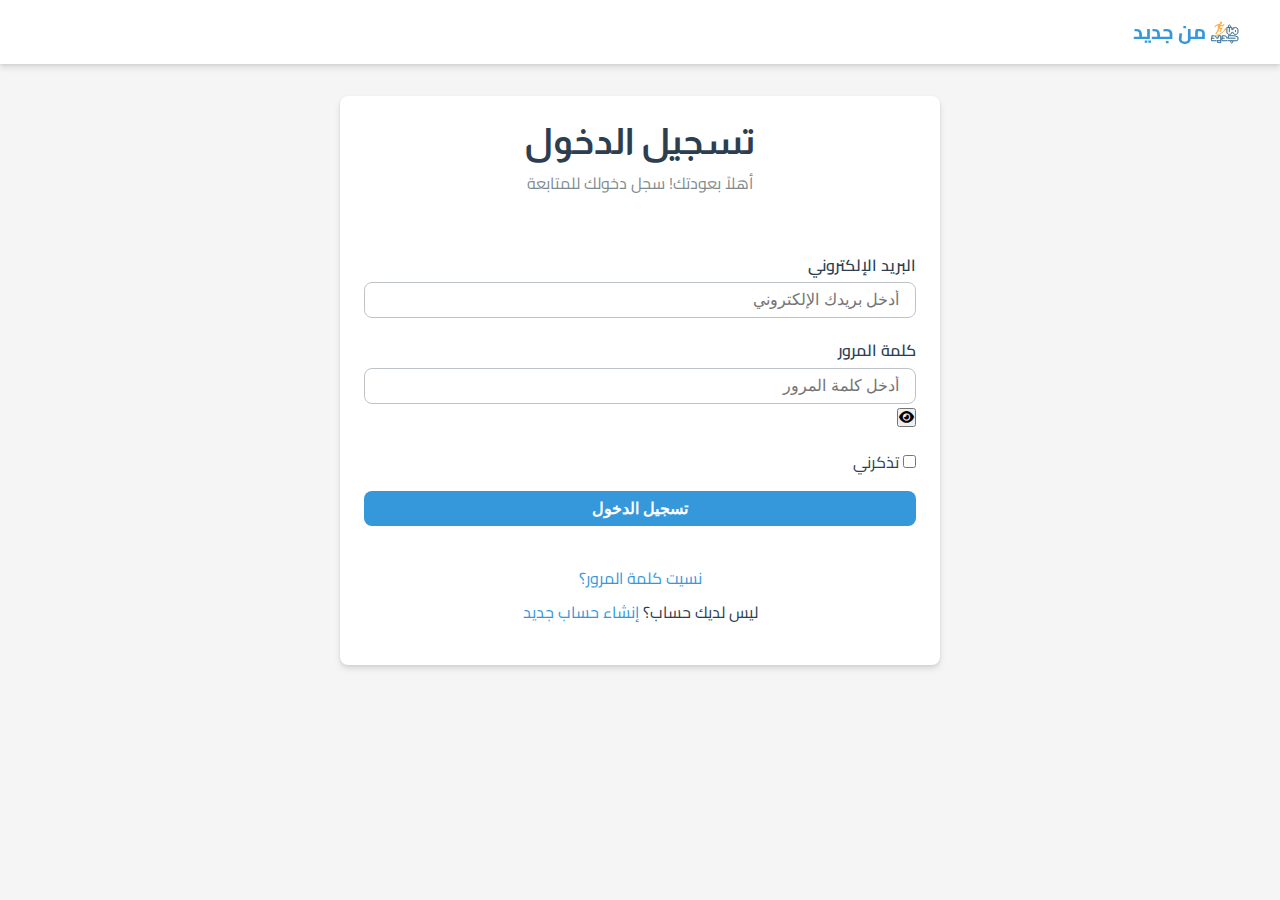
<file: pages/login.html>
<!--
* login.html - صفحة تسجيل الدخول لمنصة Min Jadeed
*
* هذه الصفحة تتيح للمستخدمين تسجيل الدخول إلى المنصة باستخدام البريد الإلكتروني وكلمة المرور
* تحتوي على نموذج تسجيل الدخول وروابط لإنشاء حساب جديد أو استعادة كلمة المرور المنسية
-->

<!DOCTYPE html>
<html lang="ar" dir="rtl">
<head>
    <meta charset="UTF-8">
    <meta name="viewport" content="width=device-width, initial-scale=1.0">
    <title>تسجيل الدخول - منصة من جديد</title>
    <!-- استيراد ملفات CSS -->
    <link rel="stylesheet" href="../css/main.css">
    <!-- استيراد Font Awesome للأيقونات -->
    <link rel="stylesheet" href="https://cdnjs.cloudflare.com/ajax/libs/font-awesome/6.4.0/css/all.min.css">
</head>
<body>
    <!-- الرأس الثابت -->
    <header class="header">
        <div class="header-container">
            <!-- شعار المنصة -->
            <a href="../index.html" class="logo">
                <img src="../img/logo.svg" alt="شعار من جديد">
                <span>من جديد</span>
            </a>
        </div>
    </header>

    <!-- المحتوى الرئيسي -->
    <main class="main-content">
        <div class="container">
            <div class="form-layout">
                <div class="text-center mb-lg">
                    <h1 class="mb-sm">تسجيل الدخول</h1>
                    <p class="text-medium">أهلاً بعودتك! سجل دخولك للمتابعة</p>
                </div>
                
                <!-- نموذج تسجيل الدخول -->
                <form id="login-form">
                    <!-- حقل البريد الإلكتروني -->
                    <div class="form-group">
                        <label for="email" class="form-label">البريد الإلكتروني</label>
                        <input type="email" id="email" class="form-input" placeholder="أدخل بريدك الإلكتروني" required>
                        <div class="form-error" id="email-error"></div>
                    </div>
                    
                    <!-- حقل كلمة المرور -->
                    <div class="form-group">
                        <label for="password" class="form-label">كلمة المرور</label>
                        <div class="password-input-container">
                            <input type="password" id="password" class="form-input" placeholder="أدخل كلمة المرور" required>
                            <button type="button" class="password-toggle" id="password-toggle">
                                <i class="fas fa-eye"></i>
                            </button>
                        </div>
                        <div class="form-error" id="password-error"></div>
                    </div>
                    
                    <!-- خيار تذكرني -->
                    <div class="form-group">
                        <div class="form-check">
                            <input type="checkbox" id="remember-me">
                            <label for="remember-me">تذكرني</label>
                        </div>
                    </div>
                    
                    <!-- رسالة الخطأ العامة -->
                    <div class="form-error text-center mb-md" id="login-error"></div>
                    
                    <!-- زر تسجيل الدخول -->
                    <button type="submit" class="btn btn-primary w-full">تسجيل الدخول</button>
                </form>
                
                <!-- روابط إضافية -->
                <div class="text-center mt-lg">
                    <p class="mb-sm">
                        <a href="#" id="forgot-password">نسيت كلمة المرور؟</a>
                    </p>
                    <p>
                        ليس لديك حساب؟ <a href="signup.html">إنشاء حساب جديد</a>
                    </p>
                </div>
            </div>
        </div>
    </main>

    <!-- النافذة المنبثقة لاستعادة كلمة المرور -->
    <div class="overlay hidden" id="forgot-password-modal">
        <div class="modal">
            <div class="modal-header">
                <h3 class="modal-title">استعادة كلمة المرور</h3>
                <span class="modal-close" id="close-forgot-modal">&times;</span>
            </div>
            <div class="modal-body">
                <p class="mb-md">أدخل بريدك الإلكتروني وسنرسل لك رابطاً لإعادة تعيين كلمة المرور.</p>
                <form id="forgot-password-form">
                    <div class="form-group">
                        <label for="recovery-email" class="form-label">البريد الإلكتروني</label>
                        <input type="email" id="recovery-email" class="form-input" placeholder="أدخل بريدك الإلكتروني" required>
                        <div class="form-error" id="recovery-email-error"></div>
                    </div>
                    <button type="submit" class="btn btn-primary w-full">إرسال رابط الاستعادة</button>
                </form>
            </div>
        </div>
    </div>

    <!-- النافذة المنبثقة للإشعارات -->
    <div class="notification-container" id="notification-container">
        <!-- سيتم إضافة الإشعارات ديناميكياً -->
    </div>

    <!-- استيراد ملفات JavaScript -->
    <script src="../js/utils.js"></script>
    <script src="../js/api.js"></script>
    <script src="../js/auth.js"></script>
    <script src="../js/ui.js"></script>
</body>
</html>
</file>
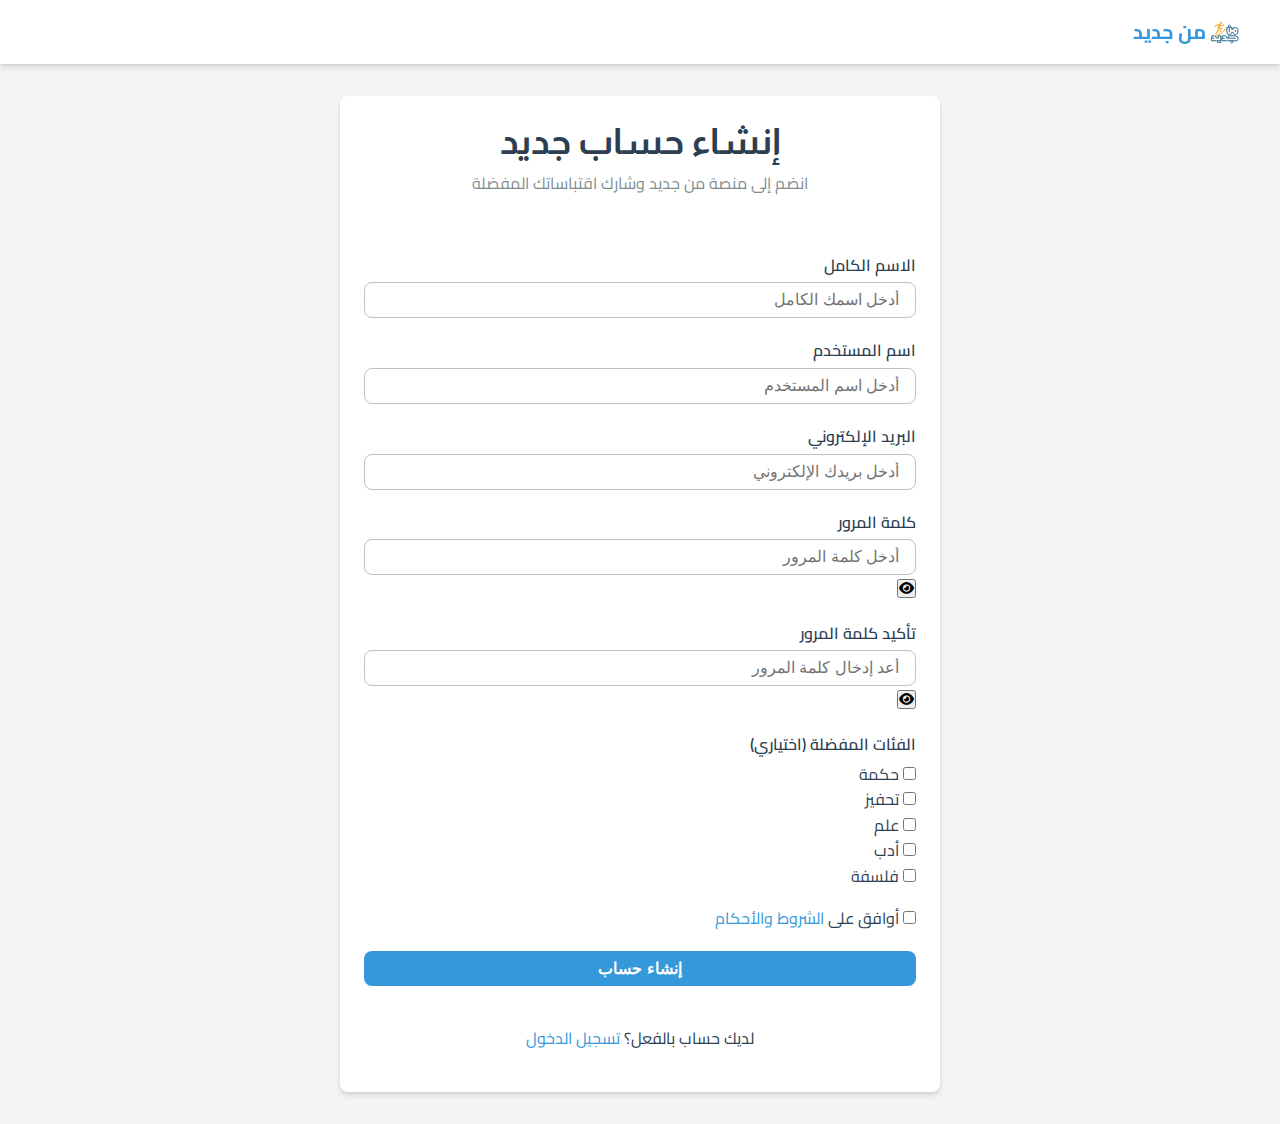
<file: pages/signup.html>
<!--
* signup.html - صفحة إنشاء حساب جديد لمنصة Min Jadeed
*
* هذه الصفحة تتيح للمستخدمين إنشاء حساب جديد في المنصة
* تحتوي على نموذج التسجيل مع حقول الاسم الكامل واسم المستخدم والبريد الإلكتروني وكلمة المرور
-->

<!DOCTYPE html>
<html lang="ar" dir="rtl">
<head>
    <meta charset="UTF-8">
    <meta name="viewport" content="width=device-width, initial-scale=1.0">
    <title>إنشاء حساب جديد - منصة من جديد</title>
    <!-- استيراد ملفات CSS -->
    <link rel="stylesheet" href="../css/main.css">
    <!-- استيراد Font Awesome للأيقونات -->
    <link rel="stylesheet" href="https://cdnjs.cloudflare.com/ajax/libs/font-awesome/6.4.0/css/all.min.css">
</head>
<body>
    <!-- الرأس الثابت -->
    <header class="header">
        <div class="header-container">
            <!-- شعار المنصة -->
            <a href="../index.html" class="logo">
                <img src="../img/logo.svg" alt="شعار من جديد">
                <span>من جديد</span>
            </a>
        </div>
    </header>

    <!-- المحتوى الرئيسي -->
    <main class="main-content">
        <div class="container">
            <div class="form-layout">
                <div class="text-center mb-lg">
                    <h1 class="mb-sm">إنشاء حساب جديد</h1>
                    <p class="text-medium">انضم إلى منصة من جديد وشارك اقتباساتك المفضلة</p>
                </div>
                
                <!-- نموذج إنشاء حساب -->
                <form id="signup-form">
                    <!-- حقل الاسم الكامل -->
                    <div class="form-group">
                        <label for="fullname" class="form-label">الاسم الكامل</label>
                        <input type="text" id="fullname" class="form-input" placeholder="أدخل اسمك الكامل" required>
                        <div class="form-error" id="fullname-error"></div>
                    </div>
                    
                    <!-- حقل اسم المستخدم -->
                    <div class="form-group">
                        <label for="username" class="form-label">اسم المستخدم</label>
                        <input type="text" id="username" class="form-input" placeholder="أدخل اسم المستخدم" required>
                        <div class="form-error" id="username-error"></div>
                    </div>
                    
                    <!-- حقل البريد الإلكتروني -->
                    <div class="form-group">
                        <label for="email" class="form-label">البريد الإلكتروني</label>
                        <input type="email" id="email" class="form-input" placeholder="أدخل بريدك الإلكتروني" required>
                        <div class="form-error" id="email-error"></div>
                    </div>
                    
                    <!-- حقل كلمة المرور -->
                    <div class="form-group">
                        <label for="password" class="form-label">كلمة المرور</label>
                        <div class="password-input-container">
                            <input type="password" id="password" class="form-input" placeholder="أدخل كلمة المرور" required>
                            <button type="button" class="password-toggle" id="password-toggle">
                                <i class="fas fa-eye"></i>
                            </button>
                        </div>
                        <div class="form-error" id="password-error"></div>
                    </div>
                    
                    <!-- حقل تأكيد كلمة المرور -->
                    <div class="form-group">
                        <label for="confirm-password" class="form-label">تأكيد كلمة المرور</label>
                        <div class="password-input-container">
                            <input type="password" id="confirm-password" class="form-input" placeholder="أعد إدخال كلمة المرور" required>
                            <button type="button" class="password-toggle" id="confirm-password-toggle">
                                <i class="fas fa-eye"></i>
                            </button>
                        </div>
                        <div class="form-error" id="confirm-password-error"></div>
                    </div>
                    
                    <!-- الفئات المفضلة -->
                    <div class="form-group">
                        <label class="form-label">الفئات المفضلة (اختياري)</label>
                        <div class="categories-grid">
                            <div class="form-check">
                                <input type="checkbox" id="fav-cat-1" class="favorite-category" value="حكمة">
                                <label for="fav-cat-1">حكمة</label>
                            </div>
                            <div class="form-check">
                                <input type="checkbox" id="fav-cat-2" class="favorite-category" value="تحفيز">
                                <label for="fav-cat-2">تحفيز</label>
                            </div>
                            <div class="form-check">
                                <input type="checkbox" id="fav-cat-3" class="favorite-category" value="علم">
                                <label for="fav-cat-3">علم</label>
                            </div>
                            <div class="form-check">
                                <input type="checkbox" id="fav-cat-4" class="favorite-category" value="أدب">
                                <label for="fav-cat-4">أدب</label>
                            </div>
                            <div class="form-check">
                                <input type="checkbox" id="fav-cat-5" class="favorite-category" value="فلسفة">
                                <label for="fav-cat-5">فلسفة</label>
                            </div>
                        </div>
                    </div>
                    
                    <!-- الموافقة على الشروط والأحكام -->
                    <div class="form-group">
                        <div class="form-check">
                            <input type="checkbox" id="terms-agreement" required>
                            <label for="terms-agreement">أوافق على <a href="#" id="terms-link">الشروط والأحكام</a></label>
                        </div>
                        <div class="form-error" id="terms-error"></div>
                    </div>
                    
                    <!-- رسالة الخطأ العامة -->
                    <div class="form-error text-center mb-md" id="signup-error"></div>
                    
                    <!-- زر إنشاء الحساب -->
                    <button type="submit" class="btn btn-primary w-full">إنشاء حساب</button>
                </form>
                
                <!-- رابط تسجيل الدخول -->
                <div class="text-center mt-lg">
                    <p>
                        لديك حساب بالفعل؟ <a href="login.html">تسجيل الدخول</a>
                    </p>
                </div>
            </div>
        </div>
    </main>

    <!-- النافذة المنبثقة للشروط والأحكام -->
    <div class="overlay hidden" id="terms-modal">
        <div class="modal">
            <div class="modal-header">
                <h3 class="modal-title">الشروط والأحكام</h3>
                <span class="modal-close" id="close-terms-modal">&times;</span>
            </div>
            <div class="modal-body">
                <div class="terms-content">
                    <h4>شروط استخدام منصة من جديد</h4>
                    <p>مرحباً بك في منصة من جديد. باستخدامك للمنصة، فإنك توافق على الالتزام بالشروط والأحكام التالية:</p>
                    
                    <h5>1. قواعد المحتوى</h5>
                    <p>يجب أن يكون المحتوى المنشور ملائماً ولا يحتوي على أي مواد مسيئة أو غير قانونية.</p>
                    
                    <h5>2. حقوق الملكية الفكرية</h5>
                    <p>يجب احترام حقوق الملكية الفكرية للآخرين عند نشر الاقتباسات، مع ذكر المصدر عند الاقتباس.</p>
                    
                    <h5>3. الخصوصية</h5>
                    <p>نحن نحترم خصوصيتك ونلتزم بحماية بياناتك الشخصية وفقاً لسياسة الخصوصية الخاصة بنا.</p>
                    
                    <h5>4. إلغاء الحساب</h5>
                    <p>يمكنك إلغاء حسابك في أي وقت من خلال صفحة الملف الشخصي.</p>
                </div>
            </div>
            <div class="modal-footer">
                <button class="btn btn-primary" id="accept-terms">موافق</button>
            </div>
        </div>
    </div>

    <!-- النافذة المنبثقة للإشعارات -->
    <div class="notification-container" id="notification-container">
        <!-- سيتم إضافة الإشعارات ديناميكياً -->
    </div>

    <!-- استيراد ملفات JavaScript -->
    <script src="../js/utils.js"></script>
    <script src="../js/api.js"></script>
    <script src="../js/auth.js"></script>
    <script src="../js/ui.js"></script>
</body>
</html>
</file>
<file: css/main.css>
/* 
* main.css - ملف CSS الرئيسي لمنصة Min Jadeed
* 
* هذا الملف يحتوي على الأنماط الأساسية للمنصة ويستورد جميع ملفات CSS الأخرى
* يتم استخدامه كنقطة دخول رئيسية لجميع أنماط المنصة
*/

/* استيراد ملفات CSS الأخرى */
@import url('variables.css');
@import url('layout.css');
@import url('components.css');
@import url('animations.css');
@import url('responsive.css');

/* استيراد الخطوط من Google Fonts */
@import url('https://fonts.googleapis.com/css2?family=Cairo:wght@400;600;700&family=Tajawal:wght@400;500;700&family=Almarai:wght@400;700&display=swap');

/* إعادة تعيين الأنماط الافتراضية */
*, *::before, *::after {
  box-sizing: border-box;
  margin: 0;
  padding: 0;
}

html {
  font-size: 16px;
  direction: rtl;
}

body {
  font-family: var(--font-primary);
  color: var(--text-dark);
  background-color: var(--bg-light);
  line-height: 1.6;
}

/* أنماط النص الأساسية */
h1, h2, h3, h4, h5, h6 {
  font-family: var(--font-secondary);
  font-weight: 700;
  line-height: 1.2;
  margin-bottom: var(--spacing-md);
  color: var(--text-dark);
}

h1 {
  font-size: var(--font-size-4xl);
}

h2 {
  font-size: var(--font-size-3xl);
}

h3 {
  font-size: var(--font-size-2xl);
}

h4 {
  font-size: var(--font-size-xl);
}

h5 {
  font-size: var(--font-size-lg);
}

h6 {
  font-size: var(--font-size-md);
}

p {
  margin-bottom: var(--spacing-md);
}

a {
  color: var(--primary-color);
  text-decoration: none;
  transition: color var(--transition-fast);
}

a:hover {
  color: var(--primary-dark);
}

ul, ol {
  margin-bottom: var(--spacing-md);
  padding-right: var(--spacing-lg);
}

li {
  margin-bottom: var(--spacing-xs);
}

img {
  max-width: 100%;
  height: auto;
}

/* فئات المساعدة */
.text-center {
  text-align: center;
}

.text-right {
  text-align: right;
}

.text-left {
  text-align: left;
}

.text-primary {
  color: var(--primary-color);
}

.text-secondary {
  color: var(--secondary-color);
}

.text-accent {
  color: var(--accent-color);
}

.text-dark {
  color: var(--text-dark);
}

.text-medium {
  color: var(--text-medium);
}

.text-light {
  color: var(--text-light);
}

.bg-primary {
  background-color: var(--primary-color);
}

.bg-secondary {
  background-color: var(--secondary-color);
}

.bg-accent {
  background-color: var(--accent-color);
}

.bg-dark {
  background-color: var(--bg-dark);
}

.bg-light {
  background-color: var(--bg-light);
}

.bg-white {
  background-color: var(--bg-white);
}

.font-bold {
  font-weight: 700;
}

.font-semibold {
  font-weight: 600;
}

.font-normal {
  font-weight: 400;
}

.font-xs {
  font-size: var(--font-size-xs);
}

.font-sm {
  font-size: var(--font-size-sm);
}

.font-md {
  font-size: var(--font-size-md);
}

.font-lg {
  font-size: var(--font-size-lg);
}

.font-xl {
  font-size: var(--font-size-xl);
}

.font-2xl {
  font-size: var(--font-size-2xl);
}

.rounded-sm {
  border-radius: var(--border-radius-sm);
}

.rounded-md {
  border-radius: var(--border-radius-md);
}

.rounded-lg {
  border-radius: var(--border-radius-lg);
}

.rounded-full {
  border-radius: var(--border-radius-full);
}

.shadow-sm {
  box-shadow: var(--shadow-sm);
}

.shadow-md {
  box-shadow: var(--shadow-md);
}

.shadow-lg {
  box-shadow: var(--shadow-lg);
}

.shadow-xl {
  box-shadow: var(--shadow-xl);
}

.hidden {
  display: none !important;
}

.visible {
  display: block !important;
}

.overflow-hidden {
  overflow: hidden;
}

.w-full {
  width: 100%;
}

.h-full {
  height: 100%;
}

.cursor-pointer {
  cursor: pointer;
}

/* أنماط الروابط القابلة للنقر في النص */
.clickable-link {
  color: var(--primary-color);
  text-decoration: underline;
  word-break: break-word;
}

.clickable-link:hover {
  color: var(--primary-dark);
}

/* أنماط الصور الرمزية */
.user-avatar {
  border-radius: var(--border-radius-full);
  object-fit: cover;
}

/* أنماط الحاويات */
.card {
  background-color: var(--bg-white);
  border-radius: var(--border-radius-md);
  box-shadow: var(--shadow-md);
  padding: var(--spacing-md);
  margin-bottom: var(--spacing-md);
}

.section {
  margin-bottom: var(--spacing-2xl);
}

.section-title {
  margin-bottom: var(--spacing-lg);
  position: relative;
  padding-bottom: var(--spacing-sm);
}

.section-title::after {
  content: '';
  position: absolute;
  bottom: 0;
  right: 0;
  width: 50px;
  height: 3px;
  background-color: var(--primary-color);
}

/* أنماط الشفافية */
.overlay {
  position: fixed;
  top: 0;
  left: 0;
  right: 0;
  bottom: 0;
  background-color: rgba(0, 0, 0, 0.5);
  z-index: var(--z-overlay);
  display: flex;
  align-items: center;
  justify-content: center;
}

/* أنماط النوافذ المنبثقة */
.modal {
  background-color: var(--bg-white);
  border-radius: var(--border-radius-lg);
  box-shadow: var(--shadow-xl);
  max-width: 500px;
  width: 90%;
  max-height: 90vh;
  overflow-y: auto;
  z-index: var(--z-modal);
}

.modal-header {
  padding: var(--spacing-md);
  border-bottom: 1px solid var(--text-light);
  display: flex;
  align-items: center;
  justify-content: space-between;
}

.modal-title {
  font-weight: 700;
  font-size: var(--font-size-xl);
  margin: 0;
}

.modal-close {
  cursor: pointer;
  font-size: var(--font-size-xl);
  color: var(--text-medium);
}

.modal-body {
  padding: var(--spacing-md);
}

.modal-footer {
  padding: var(--spacing-md);
  border-top: 1px solid var(--text-light);
  display: flex;
  justify-content: flex-end;
  gap: var(--spacing-sm);
}

/* أنماط التمرير */
::-webkit-scrollbar {
  width: 8px;
  height: 8px;
}

::-webkit-scrollbar-track {
  background: var(--bg-light);
}

::-webkit-scrollbar-thumb {
  background: var(--primary-color);
  border-radius: var(--border-radius-full);
}

::-webkit-scrollbar-thumb:hover {
  background: var(--primary-dark);
}
</file>
